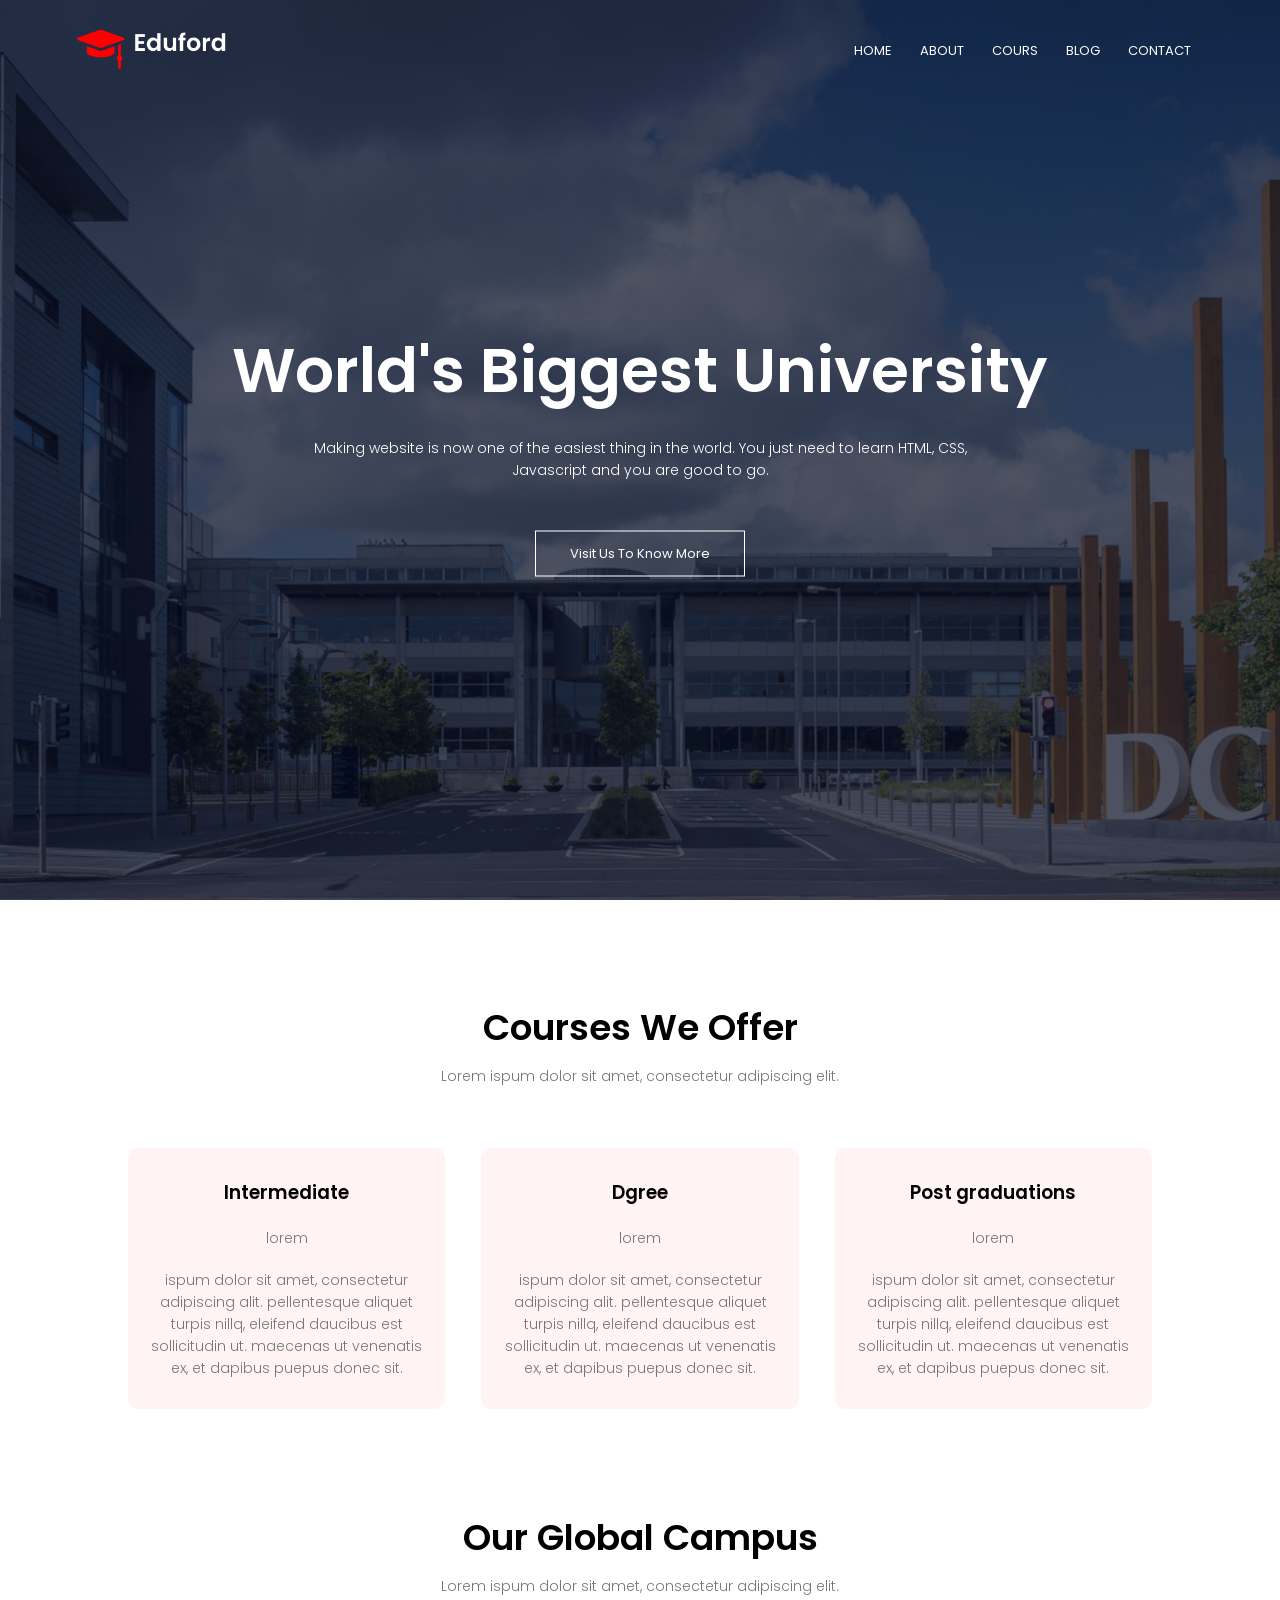
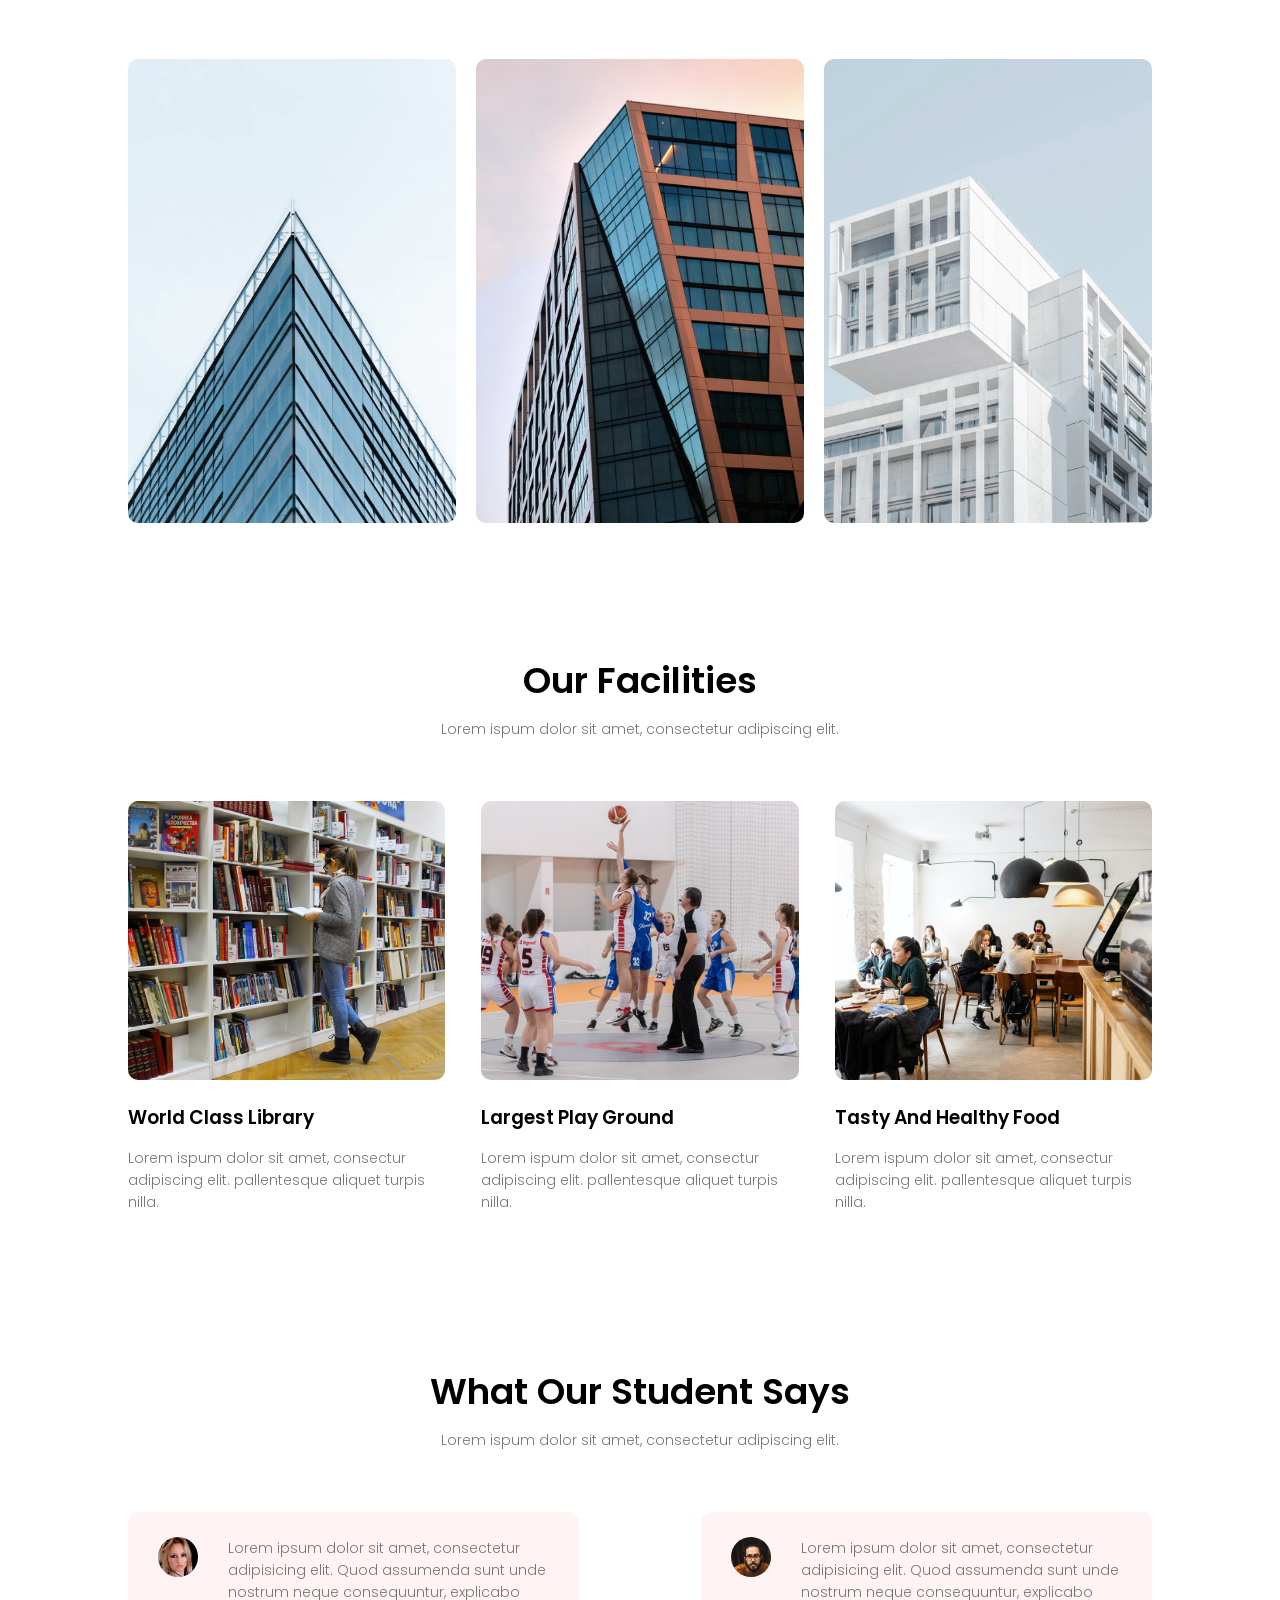
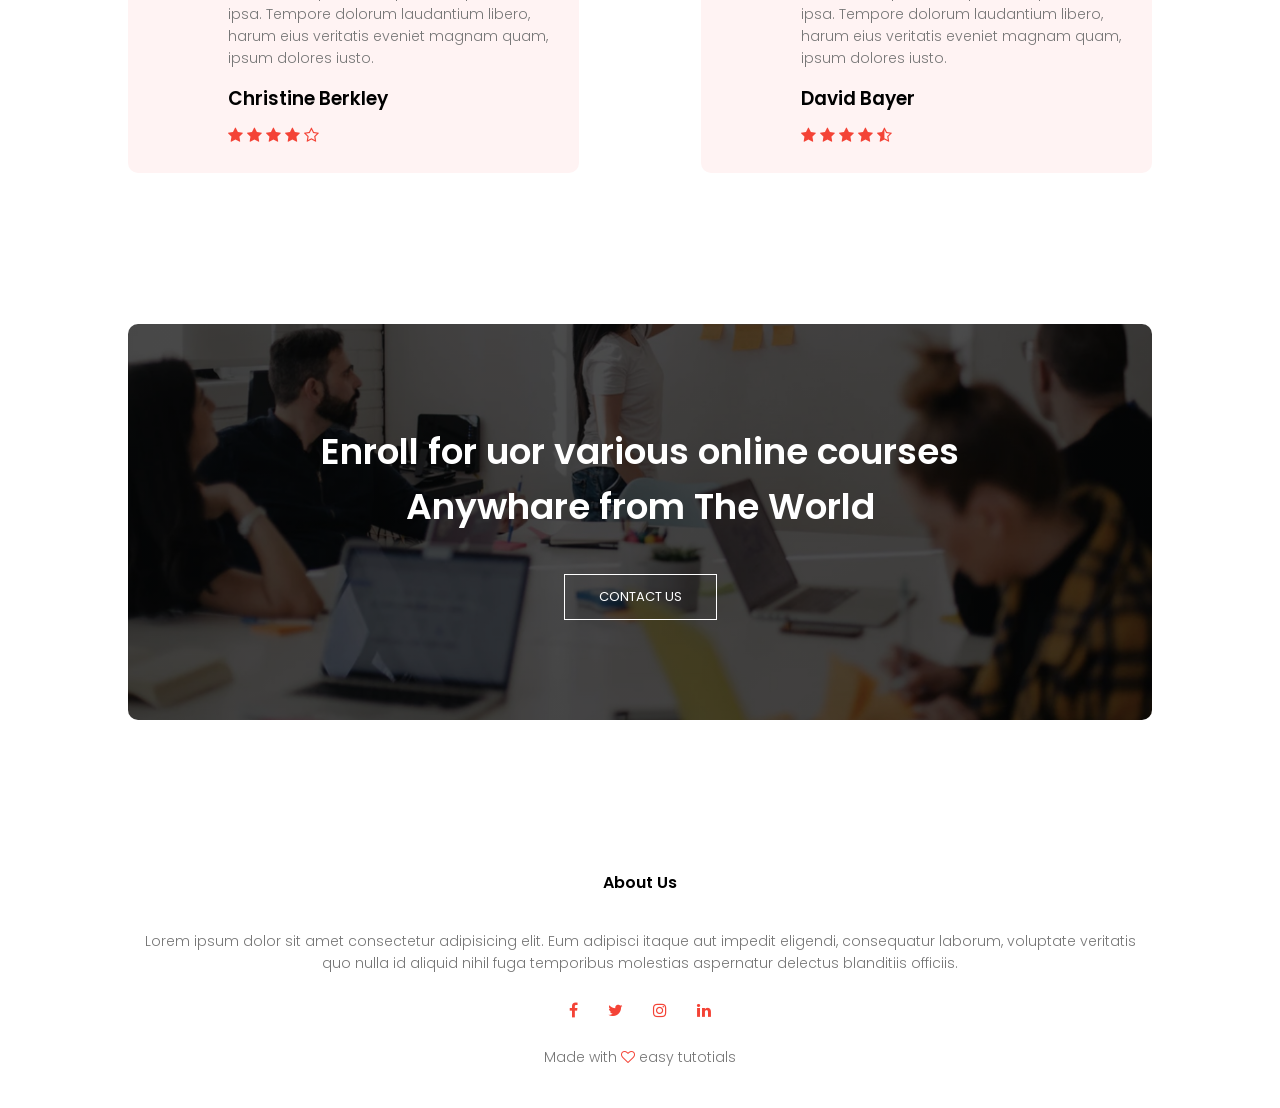
<file: uni-css-html/index.html>
<!DOCTYPE html>
<html lang="en">
<head>
  <meta charset="UTF-8">
  <meta name="viewport" content="width=device-width, initial-scale=1.0">
  <title>University Website Design</title>
  <link rel="stylesheet" href="style.css">

  <!-- font links -->

   <link rel="preconnect" href="https://fonts.googleapis.com">
    <link rel="preconnect" href="https://fonts.gstatic.com" crossorigin>
    <link href="https://fonts.googleapis.com/css2?family=Poppins:ital,wght@0,100;0,200;0,300;0,400;0,500;0,600;0,700;0,800;0,900;1,100;1,200;1,300;1,400;1,500;1,600;1,700;1,800;1,900&display=swap" rel="stylesheet">
    <link rel="stylesheet" href="https://stackpath.bootstrapcdn.com/font-awesome/4.7.0/css/font-awesome.min.css">

</head>
  <body>
    <section class="header">
      <nav>
        <a href="index.html"><img src="eduford_img/logo.png" alt=""></a>
        <div class="nav-links" id="navLinks">
          <i class="fa fa-times" onclick="hideMenu()"></i>

          <ul>
            <li><a href="">HOME</a></li>
            <li><a href="">ABOUT</a></li>
            <li><a href="">COURS</a></li>
            <li><a href="">BLOG</a></li>
            <li><a href="">CONTACT</a></li>
          </ul>
        </div>
        <i class="fa fa-bars" onclick="showMenu()"></i>
      </nav>

      <div class="text-box">
          <h1>
            World's Biggest University
          </h1>
          <p>
            Making website is now one of the easiest thing in the world. You just need to learn HTML, CSS,<br> Javascript and you are good to go.
          </p>
          <a href="" class="hero-btn">
            Visit Us  To Know More
          </a>
      </div>
    </section>

      <!-- course -->

      <section class="course">
        <h1>Courses We Offer</h1>
        <p>Lorem ispum dolor sit amet, consectetur adipiscing elit.</p>

        <div class="row">
          <div class="course-col">
            <h3>Intermediate</h3>
            <p>lorem </p>
         <p>ispum dolor sit amet, consectetur adipiscing alit. pellentesque aliquet turpis nillq, eleifend daucibus est sollicitudin ut. maecenas ut venenatis ex, et dapibus puepus donec sit.</p>
          </div>
        

       
          <div class="course-col">
            <h3>Dgree</h3>
            <p>lorem </p>
         <p>ispum dolor sit amet, consectetur adipiscing alit. pellentesque aliquet turpis nillq, eleifend daucibus est sollicitudin ut. maecenas ut venenatis ex, et dapibus puepus donec sit.</p>
          </div>
        

        
          <div class="course-col">
            <h3>Post graduations</h3>
            <p>lorem </p>
         <p>ispum dolor sit amet, consectetur adipiscing alit. pellentesque aliquet turpis nillq, eleifend daucibus est sollicitudin ut. maecenas ut venenatis ex, et dapibus puepus donec sit.</p>
          </div>
        </div>


      </section>
       
       <!-- campus -->

      <section class="campus">
        <h1>Our Global Campus</h1>
         <p>Lorem ispum dolor sit amet, consectetur adipiscing elit.</p>

         <div class="row">
          <div class="campus-col">
            <img src="eduford_img/london.png" >
            <div class="layer">
              <h3>LONDON</h3>
            </div>
          </div>
         
         
          <div class="campus-col">
            <img src="eduford_img/newyork.png" >
            <div class="layer">
              <h3>NEW YORK</h3>
            </div>
          </div>
         
         
          <div class="campus-col">
            <img src="eduford_img/washington.png" >
            <div class="layer">
              <h3>WHASHINGTON</h3>
            </div>
          </div>
         </div>
      </section>

      <!-- Facilities -->
      <section class="facilities">
        <h1>Our Facilities</h1>
        <p>
          Lorem ispum dolor sit amet, consectetur adipiscing elit.
        </p>

        <div class="row">
          <div class="facilities-col">
            <img src="eduford_img/library.png" >
            <h3>World Class Library</h3>
            <p>Lorem ispum dolor sit amet, consectur adipiscing elit. pallentesque aliquet turpis nilla.</p>
          </div>
          <div class="facilities-col">
            <img src="eduford_img/basketball.png" >
            <h3>Largest Play Ground</h3>
            <p>Lorem ispum dolor sit amet, consectur adipiscing elit. pallentesque aliquet turpis nilla.</p>
          </div>
          <div class="facilities-col">
            <img src="eduford_img/cafeteria.png" >
            <h3>Tasty And Healthy Food</h3>
            <p>Lorem ispum dolor sit amet, consectur adipiscing elit. pallentesque aliquet turpis nilla.</p>
          </div>
        </div>
      </section>

      <!-- testimonials -->
       <section class="testimonials">
        <h1>What Our Student Says</h1>
        <p>
          Lorem ispum dolor sit amet, consectetur adipiscing elit.
        </p>
        <div class="row">
          <div class="testimonial-col">
            <img src="eduford_img/user1.jpg" >
            <div>
              <p>Lorem ipsum dolor sit amet, consectetur adipisicing elit. Quod assumenda sunt unde nostrum neque consequuntur, explicabo ipsa. Tempore dolorum laudantium libero, harum eius veritatis eveniet magnam quam, ipsum dolores iusto.</p>
              <h3>Christine Berkley</h3>
              <i class="fa fa-star"></i>
              <i class="fa fa-star"></i>
              <i class="fa fa-star"></i>
              <i class="fa fa-star"></i>
              <i class="fa fa-star-o"></i>

            </div>
          </div>
          <div class="testimonial-col">
            <img src="eduford_img/user2.jpg" >
            <div>
              <p>Lorem ipsum dolor sit amet, consectetur adipisicing elit. Quod assumenda sunt unde nostrum neque consequuntur, explicabo ipsa. Tempore dolorum laudantium libero, harum eius veritatis eveniet magnam quam, ipsum dolores iusto.</p>
              <h3>David Bayer</h3>
              <i class="fa fa-star"></i>
              <i class="fa fa-star"></i>
              <i class="fa fa-star"></i>
              <i class="fa fa-star"></i>
              <i class="fa fa-star-half-o"></i>
            </div>
          </div>
        </div>
       </section>

       <!-- Call to action -->

       <section class="cta">
        <h1>Enroll for uor various online courses <br> Anywhare from The World</h1>
        <a href="" class="hero-btn">CONTACT US</a>
       </section>

       <!-- Footer -->

       <section class="footer">
        <h4>About Us</h4>
        <p>Lorem ipsum dolor sit amet consectetur adipisicing elit. Eum adipisci itaque aut impedit eligendi, consequatur laborum, voluptate veritatis <br> quo nulla id aliquid nihil fuga temporibus molestias aspernatur delectus blanditiis officiis.</p>
        <div class="icons">
          <i class="fa fa-facebook"></i>
          <i class="fa fa-twitter"></i>
          <i class="fa fa-instagram"></i>
          <i class="fa fa-linkedin"></i>
        </div>
        <p>Made with <i class="fa fa-heart-o"></i> easy tutotials</p>
       </section>



    <!-- Javascript for Menu -->

    <script>

        var navLinks = document.getElementById("navLinks");
          function showMenu(){
            navLinks.style.right = "0";
          }
          function hideMenu(){
            navLinks.style.right = "-200px";
          }
      
    </script>
 </body>
</html>
</file>
<file: uni-css-html/style.css>
*{
  margin: 0;
  padding: 0;
  font-family: "Poppins", sans-serif;
  box-sizing: border-box;
}



.header{
  min-height: 100vh;
  width: 100%;
  background-image: linear-gradient(rgba(4,9,30,0.7), rgba(4,9,30,0.7)),url(eduford_img/banner.png);
  background-position: center;
  background-size: cover;
  position: relative;
}

nav{
  display: flex;
  padding: 2% 6%;
  justify-content: space-between;
  align-items: center;

}

nav img{
  width: 150px;
}

.nav-links{
  flex: 1;
  text-align: right;
  
}

.nav-links ul li{
  list-style:none;
  display: inline-block;
  padding: 8px 12px ;
  position: relative;
  
}

.nav-links ul li a{
  color: #fff;
  text-decoration: none;
  font-size: 13px;

}

.nav-links ul li::after{
  content: '';
  width: 0%;
  height: 2px;
  background: #f44336;
  display: block;
  margin: auto;
  transition: 0.5s;
}

.nav-links ul li:hover::after{
  width: 100%;
}

.text-box{
  width: 90%;
  color: #fff;
  position: absolute;
  top: 50%;
  left: 50%;
  transform: translate(-50%, -50%);
  text-align: center;
  
}

.text-box h1{
  font-size: 62px;
}

.text-box p{
  margin: 10px 0 40px;
  font-size: 14px;
  color: #fff;
}

.hero-btn{
  display: inline-block;
  text-decoration: none;
  color: #fff;
  border: 1px solid #fff;
  padding: 12px 34px;
  font-size: 13px;
  background: transparent;
  position: relative;
  cursor: pointer;
}

.hero-btn:hover{
  border: 1px solid #f44336;
  background: #f44336;
  transition: 1s;
}

nav .fa{
  display: none;
}

@media(max-width:700px){
  .text-box h1{
    font-size: 20px;
  }

  .nav-links ul li{
    display: block;
  }

  .nav-links{
    position: absolute;
    background: #f44336;
    height: 100vh;
    width: 200px;
    top: 0;
    right: -200px;
    text-align: left;
    z-index: 2;
    transition: 1s;
  }

  nav .fa{
    display: block;
    color: #fff;
    margin: 10px;
    font-size: 22px;
    cursor: pointer;

  }

  .nav-links ul{
    padding: 30px;
  }
}

/* course */ 


.course{
  width: 80% ;
  margin: auto;
  text-align: center;
  padding-top: 100px;
}

h1{
  font-size: 36px;
  font-weight: 600;
}

p{
  color: #777;
  font-size: 14px;
  font-weight: 300;
  line-height: 22px;
  padding: 10px;
}

.row{
  margin-top: 5%;
  display:flex;
  justify-content: space-between;
}

.course-col{
  flex-basis: 31%;
  background: #fff3f3;
  border-radius: 10px;
  margin-bottom: 5%;
  padding: 20px 12px;
  box-sizing: border-box;
  transition: 0.5s;
}

h3{
  text-align: center;
  font-weight: 600;
  margin: 10px 0;
}

.course-col:hover{
  box-shadow: 0 0 20px 0px rgba(0, 0, 0, 0.2);
}

@media(max-width:700px){
  .row{
    flex-direction: column;
  }
}

/* capus section */

.campus{
  width: 80%;
  margin: auto;
  text-align: center;
  padding-top: 50px;
}

.campus-col{
  flex-basis: 32%;
  border-radius: 10px;
  margin-bottom: 30px;
  position: relative;
  overflow: hidden;
}

.campus-col img{
  width: 100%;
  display: block;
}

.layer{
  background: transparent;
  height: 100%;
  width: 100%;
  position: absolute;
  top: 0;
  left: 0;
  transition: 0.5s;
}

.layer:hover{
  background: rgba(226, 0, 0, 0.7);
}

.layer h3{
  width: 100%;
  font-weight: 500;
  color: #fff;
  font-size: 26px;
  bottom: 0;
  left: 50%;
  transform: translateX(-50%);
  position: absolute;
  opacity: 0;
  transition: 0.5s;

}

.layer:hover h3{
  bottom: 49%;
  opacity: 1;
}

/* --------facilities----------*/

.facilities{
  width: 80%;
  margin: auto;
  text-align: center;
  padding-top: 100px;

}

.facilities-col{
  flex-basis: 31%;
  border-radius: 10px;
  margin-bottom: 5%;
  text-align: left;
}

.facilities-col img{
  width: 100%;
  border-radius: 10px;
}

.facilities-col p {
  padding: 0;
}

.facilities-col h3{
  margin-top: 16px;
  margin-bottom: 15px;
  text-align: left;
}

/* ---- testimonials --- */

.testimonials{
  width: 80%;
  margin: auto;
  padding-top: 100px;
  text-align: center;
}

.testimonial-col{
  flex-basis: 44%;
  border-radius: 10px;
  margin-bottom: 5%;
  text-align: left;
  background: #fff3f3;
  padding:25px ;
  cursor: pointer;
  display: flex;
}

.testimonial-col img{
  height: 40px;
  margin-left: 5px;
  margin-right: 30px;
  border-radius: 50%;
}

.testimonial-col p{
  padding: 0;
}

.testimonial-col h3{
  margin-top: 15px;
  text-align: left;
}

.testimonial-col .fa{
  color: #f44336;
}

@media(max-width:700px){
    .testimonial-col img{
    margin-left: 0px;
    margin-right: 15px;
    
}
}

/* ---- call to action --- */

.cta{
  margin: 100px auto;
  width: 80%;
  background-image: linear-gradient(rgba(0,0,0,0.7),rgba(0,0,0,0.7)),url(eduford_img/banner2.jpg);
  background-position: center;
  background-size: cover;
  border-radius: 10px;
  text-align: center;
  padding: 100px 0;
}

.cta h1{
  color: #fff;
  margin-bottom: 40px;
  padding: 0;
}

@media(max-width:700px){
  .cta h1{
    font-size: 24px;
  }
}

/* ---- footer --- */


.footer{
  width: 100%;
  text-align: center;
  padding: 30px 0 ;

}

.footer h4{
  margin-bottom: 25px;
  margin-top: 20px;
  font-weight: 600;
}

.icons .fa{
 color: #f44336;
 margin: 0 13px;
cursor: pointer;
padding: 18px 0;
}

.fa-heart-o{
  color: #f44336;
}
</file>
